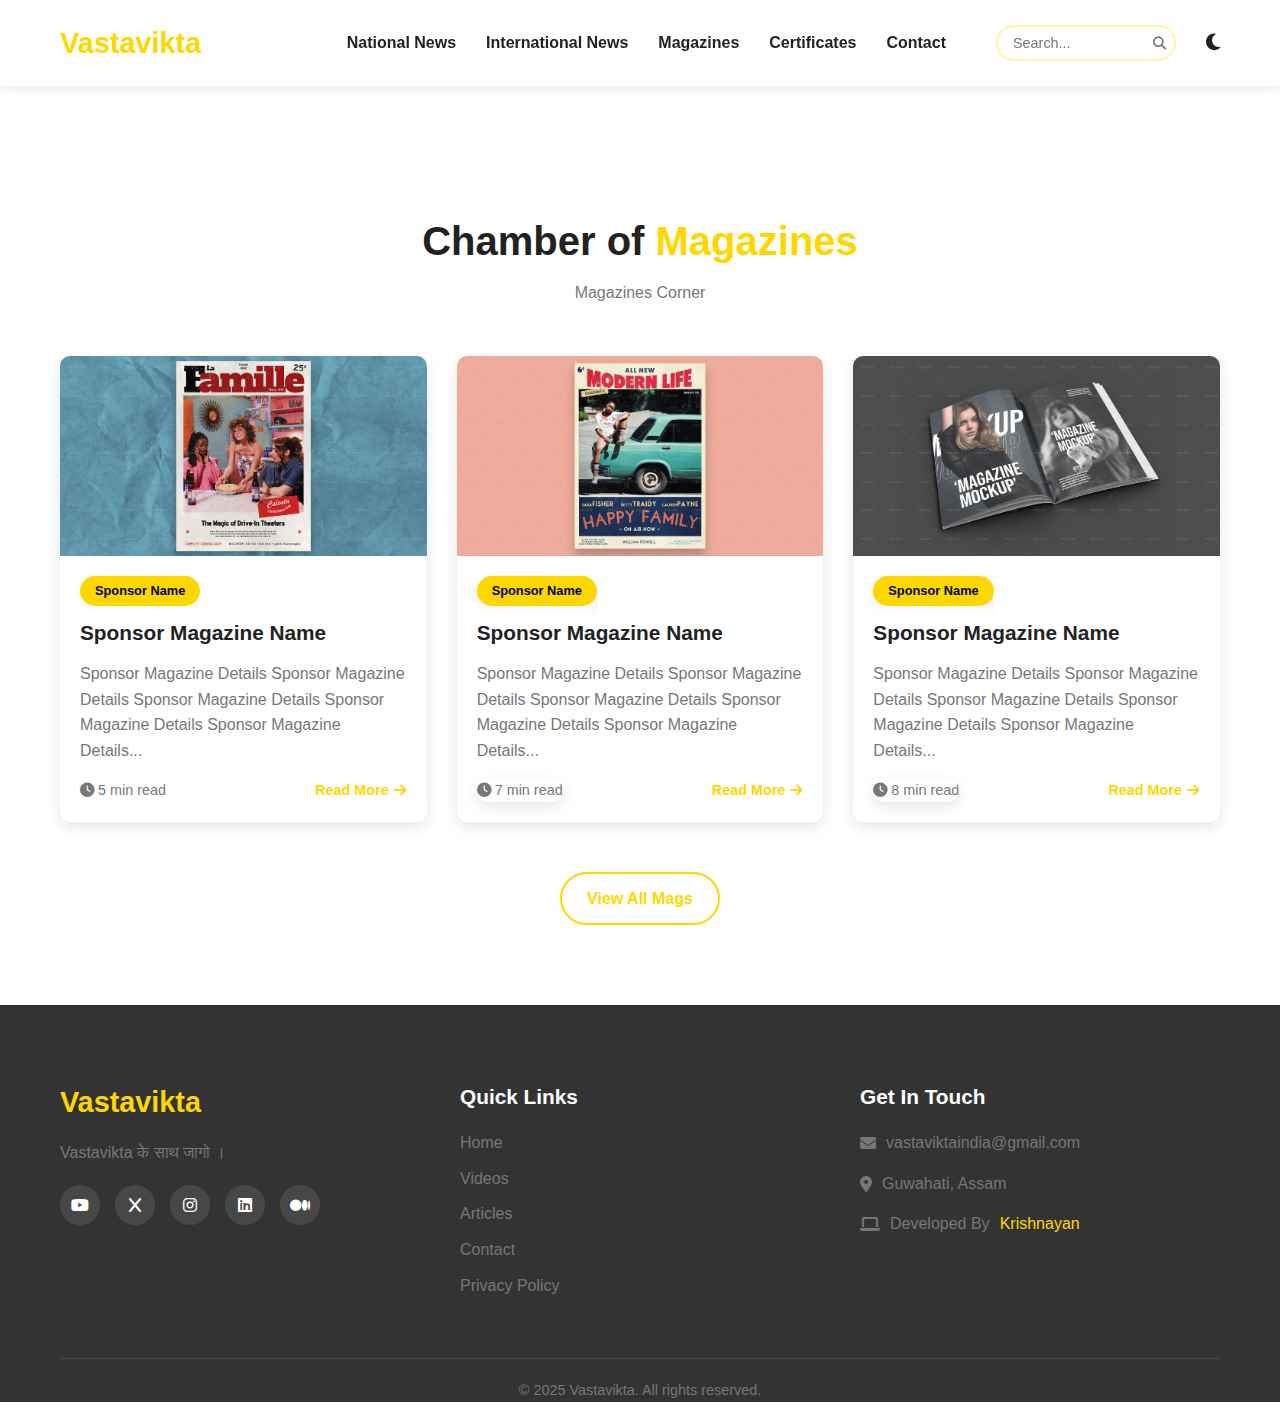
<file: magazines.html>
<!DOCTYPE html>
<html lang="en">
<head>
    <!-- Google tag (gtag.js) -->
    <script async src="https://www.googletagmanager.com/gtag/js?id=G-DMGMVJDJ70"></script>
    <script>
      window.dataLayer = window.dataLayer || [];
      function gtag(){dataLayer.push(arguments);}
      gtag('js', new Date());

      gtag('config', 'G-DMGMVJDJ70');
    </script>
    <meta charset="UTF-8">
    <meta name="viewport" content="width=device-width, initial-scale=1.0">
    <title>Magazines - Vastavikta</title>
    <link rel="icon" href="assets/images/favicon.ico" type="image/x-icon">
    <link rel="stylesheet" href="assets/css/styles.css">
    <link rel="stylesheet" href="https://cdnjs.cloudflare.com/ajax/libs/font-awesome/6.4.0/css/all.min.css">
</head>
<body>
    
    <!-- Navbar -->
    <nav class="navbar">
        <div class="container">
            <a href="index.html" class="logo"><span>Vastavikta</span></a>
            <div class="nav-links">
                <a href="national.html" class="nav-link">National News</a>
                <a href="international.html" class="nav-link">International News</a>
                <a href="magazines.html" class="nav-link">Magazines</a>
                <a href="certificate-search.html" class="nav-link">Certificates</a>
                <a href="#contact" class="nav-link">Contact</a>
                <div class="search-container">
                    <input type="text" placeholder="Search..." class="search-input">
                    <button class="search-button"><i class="fas fa-search"></i></button>
                </div>
                <div class="theme-toggle">
                    <i class="fas fa-moon"></i>
                </div>
            </div>
            <div class="hamburger">
                <div class="bar"></div>
                <div class="bar"></div>
                <div class="bar"></div>
            </div>
        </div>
    </nav>

    <!-- Spacing -->
    <br>
    <br>

    <!-- Featured Articles Section -->
    <section id="magazines" class="featured-magazines">
        <div class="container">
            <h2 class="section-title">Chamber of <span>Magazines</span></h2>
            <p class="section-subtitle">Magazines Corner</p>
            <div class="mag-grid">
                <div class="mag-card">
                    <a href="pdfviewer.html" class="mag-card">
                    <div class="mag-image">
                        <img src="assets/images/magcover1.jpg" alt="Article image"></a>
                    </div>
                    <div class="mag-content">
                        <span class="mag-category">Sponsor Name</span>
                        <h3 class="mag-title">Sponsor Magazine Name</h3>
                        <p class="mag-excerpt">Sponsor Magazine Details Sponsor Magazine Details Sponsor Magazine Details Sponsor Magazine Details Sponsor Magazine Details...</p>
                        <div class="mag-meta">
                            <span><i class="fas fa-clock"></i> 5 min read</span>
                            <a href="pdfviewer.html" class="read-more">Read More <i class="fas fa-arrow-right"></i></a>
                        </div>
                    </div>
                </div>
                
                <div class="mag-card">
                    <div class="mag-image">
                        <a href="pdfviewer.html" class="mag-card">
                        <img src="assets/images/magcover2.jpg" alt="Article image">
                    </div>
                    <div class="mag-content">
                        <span class="mag-category">Sponsor Name</span>
                        <h3 class="mag-title">Sponsor Magazine Name</h3>
                        <p class="mag-excerpt">Sponsor Magazine Details Sponsor Magazine Details Sponsor Magazine Details Sponsor Magazine Details Sponsor Magazine Details...</p>
                        <div class="mag-meta">
                            <span><i class="fas fa-clock"></i> 7 min read</span>
                            <a href="pdfviewer.html" class="read-more">Read More <i class="fas fa-arrow-right"></i></a>
                        </div>
                    </div>
                </div>
                
                <div class="mag-card">
                    <div class="mag-image">
                        <a href="pdfviewer.html" class="mag-card">
                        <img src="assets/images/magcover3.jpg" alt="Article image">
                    </div>
                    <div class="mag-content">
                        <span class="mag-category">Sponsor Name</span>
                        <h3 class="mag-title">Sponsor Magazine Name</h3>
                        <p class="mag-excerpt">Sponsor Magazine Details Sponsor Magazine Details Sponsor Magazine Details Sponsor Magazine Details Sponsor Magazine Details...</p>
                        <div class="mag-meta">
                            <span><i class="fas fa-clock"></i> 8 min read</span>
                            <a href="pdfviewer.html" class="read-more">Read More <i class="fas fa-arrow-right"></i></a>
                        </div>
                    </div>
                </div>
            </div>
            
            <div class="section-footer">
                <a href="#" class="btn btn-secondary">View All Mags</a>
            </div>
        </div>
    </section>

    <!-- Footer -->
    <footer id="contact" class="footer">
        <div class="container">
            <div class="footer-content">
                <div class="footer-about">
                    <h3 class="footer-title"><span>Vastavikta</span></h3>
                    <p class="footer-text">Vastavikta के साथ जागो ।</p>
                    <div class="social-links">
                        <a href="#"><i class="fab fa-youtube"></i></a>
                        <a href="#"><i class="fab fa-x"></i></a>
                        <a href="#"><i class="fab fa-instagram"></i></a>
                        <a href="#"><i class="fab fa-linkedin"></i></a>
                        <a href="#"><i class="fab fa-medium"></i></a>
                    </div>
                </div>
                
                <div class="footer-links">
                    <h4 class="links-title">Quick Links</h4>
                    <ul>
                        <li><a href="index.html#home">Home</a></li>
                        <li><a href="index.html#videos">Videos</a></li>
                        <li><a href="index.html#articles">Articles</a></li>
                        <li><a href="index.html#contact">Contact</a></li>
                        <li><a href="#">Privacy Policy</a></li>
                    </ul>
                </div>
                
                <div class="footer-contact">
                    <h4 class="links-title">Get In Touch</h4>
                    <ul>
                        <li><i class="fas fa-envelope"></i> vastaviktaindia@gmail.com</li>
                        <li><i class="fas fa-map-marker-alt"></i> Guwahati, Assam</li>
                        <li class="footer-links"><i class="fas fa-laptop"></i> Developed By <a href="https://krishnayan.netlify.app/" target="blank__"><span>Krishnayan</span></a></li>
                    </ul>
                </div>
            </div>
            
            <div class="footer-bottom">
                <p>&copy; 2025 Vastavikta. All rights reserved.</p>
            </div>
        </div>
    </footer>

    <script src="assets/js/script.js"></script>
</body>

</html>
</file>
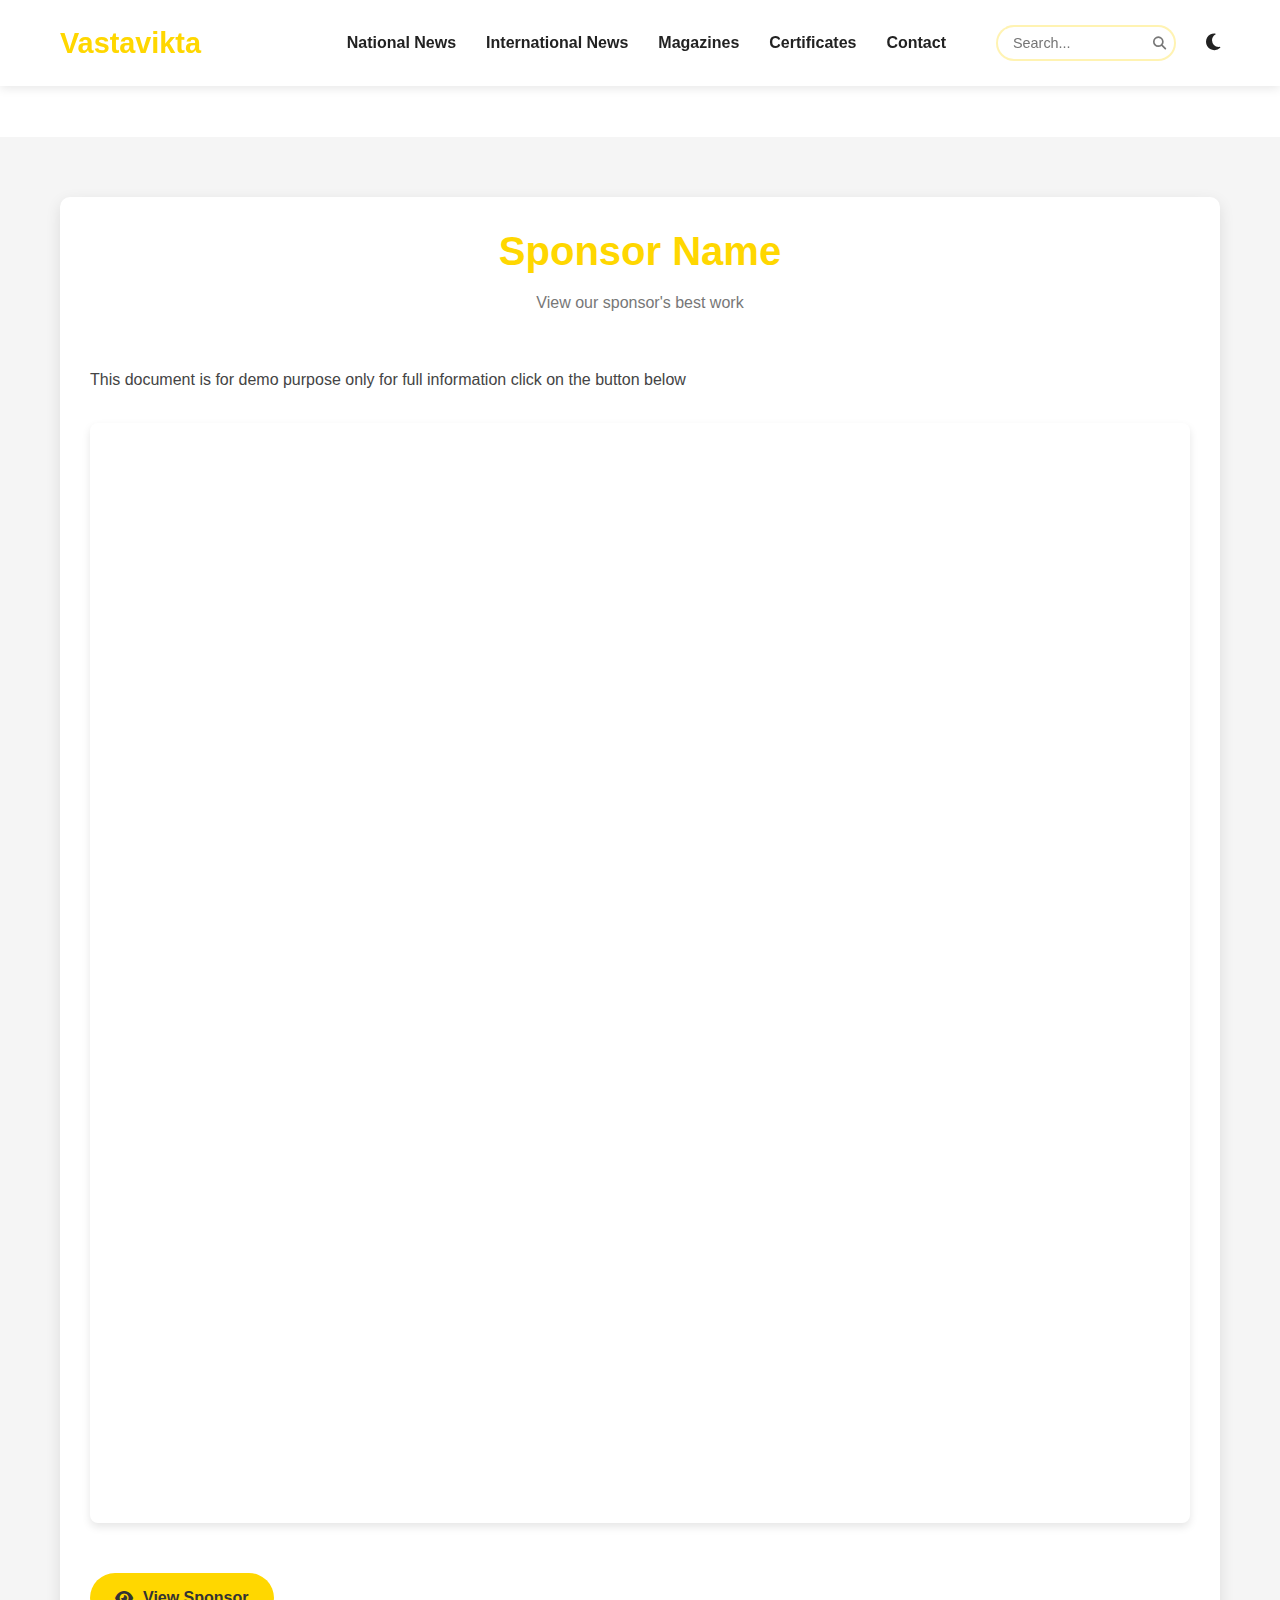
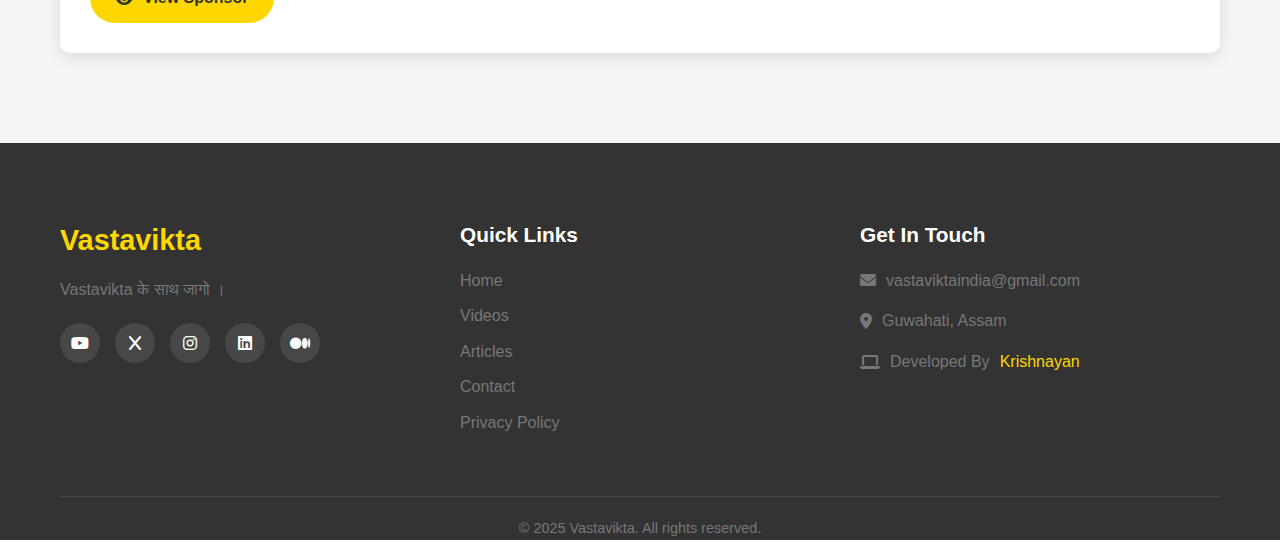
<file: pdfviewer.html>
<!DOCTYPE html>
<html lang="en">
<head>
    <meta charset="UTF-8">
    <meta name="viewport" content="width=device-width, initial-scale=1.0">
    <title>Magazines View - Vastavikta</title>
    <link rel="icon" href="assets/images/favicon.ico" type="image/x-icon">
    <link rel="stylesheet" href="assets/css/styles.css">
    <link rel="stylesheet" href="https://cdnjs.cloudflare.com/ajax/libs/font-awesome/6.4.0/css/all.min.css">
</head>
</head>
<body>

    <!-- Navbar -->
    <nav class="navbar">
        <div class="container">
            <a href="index.html" class="logo"><span>Vastavikta</span></a>
            <div class="nav-links">
                <a href="national.html" class="nav-link">National News</a>
                <a href="international.html" class="nav-link">International News</a>
                <a href="magazines.html" class="nav-link">Magazines</a>
                <a href="certificate-search.html" class="nav-link">Certificates</a>
                <a href="#contact" class="nav-link">Contact</a>
                <div class="search-container">
                    <input type="text" placeholder="Search..." class="search-input">
                    <button class="search-button"><i class="fas fa-search"></i></button>
                </div>
                <div class="theme-toggle">
                    <i class="fas fa-moon"></i>
                </div>
            </div>
            <div class="hamburger">
                <div class="bar"></div>
                <div class="bar"></div>
                <div class="bar"></div>
            </div>
        </div>
    </nav>

    <!-- Spacing -->
    <br>
    <br>

    <!-- PDF Viewer Section -->
    <section class="pdf-viewer-section">
        <div class="container">
            <div class="pdf-container">
                <h2 class="section-title"><span>Sponsor Name</span></h2>
                <p class="section-subtitle">View our sponsor's best work</p>
                
                <p class="pdf-description">
                    This document is for demo purpose only for full information click on the button below
                </p>
                
                <!-- PDF Viewer -->
                <div class="pdf-viewer-wrapper">
                    <iframe src="https://drive.google.com/file/d/1PGctiAlKSqOLyITvJwvknvmYDQpYmDz8/preview" frameborder="0" allowfullscreen>
                    </iframe>
                </div>
                
                <!-- Alternative for direct PDF embedding (less reliable) 
                <object data="sample.pdf" type="application/pdf" width="100%" height="600px">
                    <p>Your browser doesn't support PDF viewing. Please <a href="sample.pdf">download the PDF</a> instead.</p>
                </object> -->
                
                <a href="sample.pdf" class="pdf-download-btn" download>
                    <i class="fas fa-eye"></i> View Sponsor
                </a>
            </div>
        </div>
    </section>

    <!-- Footer -->
    <footer id="contact" class="footer">
        <div class="container">
            <div class="footer-content">
                <div class="footer-about">
                    <h3 class="footer-title"><span>Vastavikta</span></h3>
                    <p class="footer-text">Vastavikta के साथ जागो ।</p>
                    <div class="social-links">
                        <a href="#"><i class="fab fa-youtube"></i></a>
                        <a href="#"><i class="fab fa-x"></i></a>
                        <a href="#"><i class="fab fa-instagram"></i></a>
                        <a href="#"><i class="fab fa-linkedin"></i></a>
                        <a href="#"><i class="fab fa-medium"></i></a>
                    </div>
                </div>
                
                <div class="footer-links">
                    <h4 class="links-title">Quick Links</h4>
                    <ul>
                        <li><a href="index.html#home">Home</a></li>
                        <li><a href="index.html#videos">Videos</a></li>
                        <li><a href="index.html#articles">Articles</a></li>
                        <li><a href="index.html#contact">Contact</a></li>
                        <li><a href="#">Privacy Policy</a></li>
                    </ul>
                </div>
                
                <div class="footer-contact">
                    <h4 class="links-title">Get In Touch</h4>
                    <ul>
                        <li><i class="fas fa-envelope"></i> vastaviktaindia@gmail.com</li>
                        <li><i class="fas fa-map-marker-alt"></i> Guwahati, Assam</li>
                        <li class="footer-links"><i class="fas fa-laptop"></i> Developed By <a href="https://krishnayan.netlify.app/" target="blank__"><span>Krishnayan</span></a></li>
                    </ul>
                </div>
            </div>
            
            <div class="footer-bottom">
                <p>&copy; 2025 Vastavikta. All rights reserved.</p>
            </div>
        </div>
    </footer>
        <script src="assets/js/script.js"></script>
    <script>    // Additional PDF Viewer functionality
    // Replace the example PDF URL with your actual PDF URL
    const pdfUrl = 'your-document.pdf';
    const pdfViewer = document.querySelector('.pdf-viewer-wrapper iframe');
    
    // Update the PDF viewer source
    if (pdfViewer) {
        pdfViewer.src = `https://drive.google.com/file/d/1PGctiAlKSqOLyITvJwvknvmYDQpYmDz8/preview`;
    }
    
    // Update download link
    const downloadBtn = document.querySelector('.pdf-download-btn');
    if (downloadBtn) {
        downloadBtn.href = pdfUrl;
    }
    
    // Add PDF loading state
    const pdfWrapper = document.querySelector('.pdf-viewer-wrapper');
    if (pdfWrapper) {
        pdfWrapper.insertAdjacentHTML('beforeend', 
            '<div class="pdf-loading" style="position:absolute;top:0;left:0;width:100%;height:100%;display:flex;justify-content:center;align-items:center;background:var(--light-color);">' +
            '<div style="text-align:center;">' +
            '<i class="fas fa-spinner fa-spin" style="font-size:2rem;color:var(--primary-color);margin-bottom:10px;"></i>' +
            '<p>Loading PDF...</p>' +
            '</div></div>');
        
        if (pdfViewer) {
            pdfViewer.onload = function() {
                const loadingElement = pdfWrapper.querySelector('.pdf-loading');
                if (loadingElement) {
                    loadingElement.style.display = 'none';
                }
            };
        }
    }
</script>
</body>

</html>
</file>
<file: assets/css/styles.css>
/* Base Styles */
:root {
    --primary-color: #FFD700;
    --primary-dark: #FFC000;
    --secondary-color: #333333;
    --light-color: #FFFFFF;
    --dark-color: #222222;
    --gray-color: #F5F5F5;
    --text-color: #444444;
    --text-light: #777777;
    --category-title: #000000;
    --shadow: 0 5px 15px rgba(0, 0, 0, 0.1);
    --transition: all 0.3s ease;
}

[data-theme="dark"] {
    --primary-color: #FFD700;
    --primary-dark: #FFC000;
    --secondary-color: #333333;
    --light-color: #222222;
    --dark-color: #FFFFFF;
    --gray-color: #333333;
    --text-color: #EEEEEE;
    --text-light: #777777;
    --category-title: #000000;
    --shadow: 0 5px 15px rgba(0, 0, 0, 0.3);
}

* {
    margin: 0;
    padding: 0;
    box-sizing: border-box;
}

html {
    scroll-behavior: smooth;
}

body {
    font-family: 'Segoe UI', Tahoma, Geneva, Verdana, sans-serif;
    line-height: 1.6;
    color: var(--text-color);
    background-color: var(--light-color);
    transition: var(--transition);
}

.container {
    max-width: 1200px;
    margin: 0 auto;
    padding: 0 20px;
}

section {
    padding: 80px 0;
}

h1, h2, h3, h4 {
    line-height: 1.2;
    margin-bottom: 15px;
}

p {
    margin-bottom: 15px;
}

a {
    text-decoration: none;
    color: inherit;
    transition: var(--transition);
}

ul {
    list-style: none;
}

img {
    max-width: 100%;
    height: auto;
}

.btn {
    display: inline-block;
    padding: 12px 25px;
    border-radius: 30px;
    font-weight: 600;
    text-transform: capitalize;
    transition: var(--transition);
    border: none;
    cursor: pointer;
}

.btn-primary {
    background-color: var(--primary-color);
    color: var(--secondary-color);
}

.btn-primary:hover {
    background-color: var(--primary-dark);
    transform: translateY(-3px);
    box-shadow: var(--shadow);
}

.btn-secondary {
    background-color: transparent;
    color: var(--primary-color);
    border: 2px solid var(--primary-color);
}

.btn-secondary:hover {
    background-color: var(--primary-color);
    color: var(--category-title);
    transform: translateY(-3px);
    box-shadow: var(--shadow);
}

.section-title {
    font-size: 2.5rem;
    text-align: center;
    margin-bottom: 15px;
    position: relative;
    color: var(--dark-color);
}

.section-title span {
    color: var(--primary-color);
}

.section-subtitle {
    text-align: center;
    max-width: 600px;
    margin: 0 auto 50px;
    color: var(--text-light);
}

/* Navbar */
.navbar {
    position: fixed;
    top: 0;
    left: 0;
    width: 100%;
    padding: 20px 0;
    z-index: 1000;
    background-color: var(--light-color);
    box-shadow: 0 2px 10px rgba(0, 0, 0, 0.1);
    transition: var(--transition);
}

.navbar.scrolled {
    padding: 15px 0;
    background-color: rgba(255, 255, 255, 0.95);
    backdrop-filter: blur(10px);
}

[data-theme="dark"] .navbar.scrolled {
    background-color: rgba(34, 34, 34, 0.95);
}

.navbar .container {
    display: flex;
    justify-content: space-between;
    align-items: center;
}

.logo {
    font-size: 1.8rem;
    font-weight: 700;
    color: var(--dark-color);
}

.logo span {
    color: var(--primary-color);
}

.nav-links {
    display: flex;
    align-items: center;
    gap: 30px;
}

.nav-link {
    font-weight: 800;
    position: relative;
    color: var(--dark-color);
}

.nav-link::after {
    content: '';
    position: absolute;
    bottom: -5px;
    left: 0;
    width: 0;
    height: 2px;
    background-color: var(--primary-color);
    transition: var(--transition);
}

.nav-link:hover::after {
    width: 100%;
}

.theme-toggle {
    cursor: pointer;
    font-size: 1.2rem;
    color: var(--dark-color);
    transition: var(--transition);
}

.theme-toggle:hover {
    color: var(--primary-color);
    transform: rotate(30deg);
}

.hamburger {
    display: none;
    cursor: pointer;
    flex-direction: column;
    justify-content: space-between;
    width: 30px;
    height: 20px;
}

.hamburger .bar {
    width: 100%;
    height: 3px;
    background-color: var(--dark-color);
    transition: var(--transition);
}

.hamburger.active .bar:nth-child(1) {
    transform: translateY(8px) rotate(45deg);
}

.hamburger.active .bar:nth-child(2) {
    opacity: 0;
}

.hamburger.active .bar:nth-child(3) {
    transform: translateY(-8px) rotate(-45deg);
}

/* Hero Section */
.hero {
    padding-top: 120px;
    background: linear-gradient(135deg, rgba(255, 215, 0, 0.1) 0%, rgba(255, 255, 255, 0) 100%);
}

.hero .container {
    display: flex;
    align-items: center;
    gap: 50px;
}

.hero-content {
    flex: 1;
    animation: fadeInLeft 1s ease;
}

.hero-image {
    flex: 1;
    animation: fadeInRight 1s ease;
}

.hero-title {
    font-size: 3.5rem;
    color: var(--dark-color);
    margin-bottom: 20px;
}

.hero-title span {
    color: var(--primary-color);
}

.hero-subtitle {
    font-size: 1.5rem;
    color: var(--text-light);
    margin-bottom: 20px;
}

.hero-text {
    font-size: 1.1rem;
    margin-bottom: 30px;
    max-width: 500px;
}

.hero-buttons {
    display: flex;
    gap: 20px;
}

.image-wrapper {
    position: relative;
    border-radius: 20px;
    overflow: hidden;
    box-shadow: var(--shadow);
}

.image-wrapper::before {
    content: '';
    position: absolute;
    top: 0;
    left: 0;
    width: 100%;
    height: 100%;
    background: linear-gradient(45deg, var(--primary-color), rgba(255, 215, 0, 0.3));
    opacity: 0.3;
    z-index: 1;
}

.image-wrapper img {
    display: block;
    width: 100%;
    height: auto;
    transition: var(--transition);
}

.hero-scroll {
    text-align: center;
    margin-top: 50px;
    animation: bounce 2s infinite;
}

.hero-scroll a {
    display: inline-block;
    width: 50px;
    height: 50px;
    line-height: 50px;
    border-radius: 50%;
    background-color: var(--primary-color);
    color: var(--category-title);
    font-size: 1.2rem;
    transition: var(--transition);
}

.hero-scroll a:hover {
    transform: translateY(5px);
    background-color: var(--primary-dark);
}

/* Featured Videos */
.featured-videos {
    background-color: var(--gray-color);
}

.video-grid {
    display: grid;
    grid-template-columns: repeat(auto-fill, minmax(350px, 1fr));
    gap: 30px;
    margin-top: 50px;
}

.video-card {
    background-color: var(--light-color);
    border-radius: 10px;
    overflow: hidden;
    box-shadow: var(--shadow);
    transition: var(--transition);
}

.video-card:hover {
    transform: translateY(-10px);
    box-shadow: 0 15px 30px rgba(0, 0, 0, 0.15);
}

.video-thumbnail {
    position: relative;
    height: 200px;
    overflow: hidden;
}

.video-thumbnail img {
    width: 100%;
    height: 100%;
    object-fit: cover;
    transition: var(--transition);
}

.video-card:hover .video-thumbnail img {
    transform: scale(1.1);
}

.play-button {
    position: absolute;
    top: 50%;
    left: 50%;
    transform: translate(-50%, -50%);
    width: 60px;
    height: 60px;
    background-color: rgba(255, 215, 0, 0.8);
    border-radius: 50%;
    display: flex;
    align-items: center;
    justify-content: center;
    color: var(--secondary-color);
    font-size: 1.5rem;
    opacity: 0;
    transition: var(--transition);
}

.video-card:hover .play-button {
    opacity: 1;
}

.video-content {
    padding: 20px;
}

.video-title {
    font-size: 1.3rem;
    color: var(--dark-color);
}

.video-desc {
    color: var(--text-light);
    margin-bottom: 15px;
}

.video-meta {
    display: flex;
    justify-content: space-between;
    color: var(--text-light);
    font-size: 0.9rem;
}

.video-meta span {
    display: flex;
    align-items: center;
    gap: 5px;
}

.section-footer {
    text-align: center;
    margin-top: 50px;
}

/* Magazines */
.mag-grid {
    display: grid;
    grid-template-columns: repeat(auto-fill, minmax(350px, 1fr));
    gap: 30px;
    margin-top: 50px;
}

.mag-card {
    background-color: var(--light-color);
    border-radius: 10px;
    overflow: hidden;
    box-shadow: var(--shadow);
    transition: var(--transition);
}

.mag-card:hover {
    transform: translateY(-10px);
    box-shadow: 0 15px 30px rgba(0, 0, 0, 0.15);
}

.mag-image-container {
  margin: 20px 0;
  text-align: center;
}

.mag-image-container img {
  max-width: 100%;
  height: auto;
  max-height: 500px;
  border-radius: 8px;
  object-fit: cover;
}

.mag-image {
    height: 200px;
    overflow: hidden;
}

.mag-image img {
    width: 100%;
    height: 100%;
    object-fit: cover;
    transition: var(--transition);
}

.mag-card:hover .mag-image img {
    transform: scale(1.1);
}

.mag-content {
    padding: 20px;
}

.mag-category {
    display: inline-block;
    padding: 5px 15px;
    background-color: var(--primary-color);
    color: var(--category-title);
    border-radius: 30px;
    font-size: 0.8rem;
    font-weight: 600;
    margin-bottom: 15px;
}

.mag-title {
    font-size: 1.3rem;
    color: var(--dark-color);
}

.mag-excerpt {
    color: var(--text-light);
    margin-bottom: 15px;
}

.mag-meta {
    display: flex;
    justify-content: space-between;
    align-items: center;
    color: var(--text-light);
    font-size: 0.9rem;
}

.read-more {
    color: var(--primary-color);
    font-weight: 600;
    display: flex;
    align-items: center;
    gap: 5px;
}

.read-more i {
    transition: var(--transition);
}

.read-more:hover i {
    transform: translateX(5px);
}

/* Featured Articles */
.article-grid {
    display: grid;
    grid-template-columns: repeat(auto-fill, minmax(350px, 1fr));
    gap: 30px;
    margin-top: 50px;
}

.article-card {
    background-color: var(--light-color);
    border-radius: 10px;
    overflow: hidden;
    box-shadow: var(--shadow);
    transition: var(--transition);
}

.article-card:hover {
    transform: translateY(-10px);
    box-shadow: 0 15px 30px rgba(0, 0, 0, 0.15);
}

.article-image-container {
  margin: 20px 0;
  text-align: center;
}

.article-image-container img {
  max-width: 100%;
  height: auto;
  max-height: 500px;
  border-radius: 8px;
  object-fit: cover;
}

.article-image {
    height: 200px;
    overflow: hidden;
}

.article-image img {
    width: 100%;
    height: 100%;
    object-fit: cover;
    transition: var(--transition);
}

.article-card:hover .article-image img {
    transform: scale(1.1);
}

.article-content {
    padding: 20px;
}

.article-category {
    display: inline-block;
    padding: 5px 15px;
    background-color: var(--primary-color);
    color: var(--category-title);
    border-radius: 30px;
    font-size: 0.8rem;
    font-weight: 600;
    margin-bottom: 15px;
}

.article-title {
    font-size: 1.3rem;
    color: var(--dark-color);
}

.article-excerpt {
    color: var(--text-light);
    margin-bottom: 15px;
}

.article-meta {
    display: flex;
    justify-content: space-between;
    align-items: center;
    color: var(--text-light);
    font-size: 0.9rem;
}

.read-more {
    color: var(--primary-color);
    font-weight: 600;
    display: flex;
    align-items: center;
    gap: 5px;
}

.read-more i {
    transition: var(--transition);
}

.read-more:hover i {
    transform: translateX(5px);
}

/* Footer */
.footer {
    background-color: var(--secondary-color);
    color: var(--light-color);
    padding: 80px 0 0;
}

.footer-content {
    display: grid;
    grid-template-columns: repeat(auto-fit, minmax(250px, 1fr));
    gap: 40px;
    margin-bottom: 50px;
}

.footer-title {
    color: var(--primary-color);
    font-size: 1.8rem;
    margin-bottom: 20px;
}

.footer-title span {
    color: var(--primary-color);
}

.footer-text {
    margin-bottom: 20px;
    color: var(--text-light);
}

.social-links {
    display: flex;
    gap: 15px;
}

.social-links a {
    display: flex;
    align-items: center;
    justify-content: center;
    width: 40px;
    height: 40px;
    border-radius: 50%;
    background-color: rgba(255, 255, 255, 0.1);
    color: var(--light-color);
    transition: var(--transition);
}

.social-links a:hover {
    background-color: var(--primary-color);
    color: var(--secondary-color);
    transform: translateY(-5px);
}

.links-title {
    font-size: 1.3rem;
    margin-bottom: 20px;
    color: #FFFFFF;
}

.footer-links span{
    color: var(--primary-color);
}

.footer-links ul li {
    margin-bottom: 10px;
}

.footer-links ul li a {
    color: var(--text-light);
    transition: var(--transition);
}

.footer-links ul li a:hover {
    color: var(--primary-color);
    padding-left: 5px;
}

.footer-contact ul li {
    display: flex;
    align-items: center;
    gap: 10px;
    margin-bottom: 15px;
    color: var(--text-light);
}

.footer-bottom {
    border-top: 1px solid rgba(255, 255, 255, 0.1);
    padding-top: 20px;
    text-align: center;
    color: var(--text-light);
    font-size: 0.9rem;
}

.footer-credits {
    margin-top: 10px;
}

.footer-credits i {
    color: #ff6b6b;
}

/* Search Bar Styles */
.search-container {
    position: relative;
    display: flex;
    align-items: center;
    margin-left: 20px;
}

.search-input {
    padding: 8px 15px;
    padding-right: 35px;
    border: 2px solid rgba(255, 215, 0, 0.3);
    border-radius: 30px;
    background-color: var(--light-color);
    color: var(--text-color);
    transition: var(--transition);
    width: 180px;
    font-size: 0.9rem;
}

.search-input:focus {
    outline: none;
    border-color: var(--primary-color);
    width: 220px;
}

.search-button {
    position: absolute;
    right: 10px;
    background: transparent;
    border: none;
    color: var(--text-light);
    cursor: pointer;
    transition: var(--transition);
}

.search-input:focus + .search-button {
    color: var(--primary-color);
}

/* Search Highlight Styles */
.search-highlight {
    background-color: var(--primary-color);
    color: var(--category-title);
    padding: 0 2px;
    border-radius: 2px;
}

.first-match {
    background-color: #ff5252;
    color: white;
    padding: 0 2px;
    border-radius: 2px;
    animation: pulse 1s;
}

@keyframes pulse {
    0% { background-color: #ff5252; }
    50% { background-color: #ff8a80; }
    100% { background-color: #ff5252; }
}

/* Mobile Search Styles */
@media (max-width: 768px) {
    .search-container {
        display: none;
        width: 100%;
        margin: 20px 0;
    }
    
    .nav-links.active .search-container {
        display: flex;
    }
    
    .search-input {
        width: 100%;
    }
    
    .search-input:focus {
        width: 100%;
    }
}

        /* PDF Viewer Specific Styles */
        .pdf-viewer-section {
            padding: 60px 0;
            background-color: var(--gray-color);
        }
        
        .pdf-container {
            background-color: var(--light-color);
            border-radius: 10px;
            box-shadow: var(--shadow);
            padding: 30px;
            margin-bottom: 30px;
        }
        
        .pdf-viewer-wrapper {
            position: relative;
            width: 100%;
            padding-bottom: 100%; 
            height: 100%;
            overflow: hidden;
            margin: 30px 0;
            border-radius: 8px;
            box-shadow: 0 4px 8px rgba(0, 0, 0, 0.1);
        }
        
        .pdf-viewer-wrapper iframe {
            position: absolute;
            top: 0;
            left: 0;
            width: 100%;
            height: 100%;
            border: none;
        }
        
        .pdf-download-btn {
            display: inline-flex;
            align-items: center;
            gap: 10px;
            padding: 12px 25px;
            background-color: var(--primary-color);
            color: var(--secondary-color);
            border-radius: 30px;
            font-weight: 600;
            transition: var(--transition);
            margin-top: 20px;
        }
        
        .pdf-download-btn:hover {
            background-color: var(--primary-dark);
            transform: translateY(-3px);
            box-shadow: var(--shadow);
        }
        
        .pdf-meta {
            display: flex;
            justify-content: space-between;
            margin-bottom: 20px;
            color: var(--text-light);
            font-size: 0.9rem;
        }
        
        .pdf-description {
            margin: 20px 0;
            line-height: 1.7;
        }
        
        /* Responsive adjustments */
        @media (max-width: 768px) {
            .pdf-container {
                padding: 20px;
            }
            
            .pdf-meta {
                flex-direction: column;
                gap: 10px;
            }
        }
        
        @media (max-width: 576px) {
            .pdf-viewer-section {
                padding: 40px 0;
            }
            
            .pdf-container {
                padding: 15px;
            }
        }

/* Animations */
@keyframes fadeInLeft {
    from {
        opacity: 0;
        transform: translateX(-50px);
    }
    to {
        opacity: 1;
        transform: translateX(0);
    }
}

@keyframes fadeInRight {
    from {
        opacity: 0;
        transform: translateX(50px);
    }
    to {
        opacity: 1;
        transform: translateX(0);
    }
}

@keyframes bounce {
    0%, 20%, 50%, 80%, 100% {
        transform: translateY(0);
    }
    40% {
        transform: translateY(-20px);
    }
    60% {
        transform: translateY(-10px);
    }
}

/* Responsive Styles */
@media (max-width: 992px) {
    .hero .container {
        flex-direction: column;
        text-align: center;
    }
    
    .hero-buttons {
        justify-content: center;
    }
    
    .hero-text {
        margin-left: auto;
        margin-right: auto;
    }
    
    .hero-image {
        margin-top: 50px;
    }
    
    .section-title {
        font-size: 2.2rem;
    }
}

@media (max-width: 768px) {
    .nav-links {
        position: fixed;
        top: 80px;
        left: -100%;
        width: 100%;
        height: calc(100vh - 80px);
        background-color: var(--light-color);
        flex-direction: column;
        align-items: center;
        justify-content: center;
        gap: 30px;
        transition: var(--transition);
    }
    
    .nav-links.active {
        left: 0;
    }
    
    .hamburger {
        display: flex;
    }
    
    .hero-title {
        font-size: 2.8rem;
    }
    
    .hero-subtitle {
        font-size: 1.3rem;
    }
    
    .section-title {
        font-size: 2rem;
    }
    
    .video-grid, .article-grid {
        grid-template-columns: 1fr;
    }
}

@media (max-width: 576px) {
    .hero-title {
        font-size: 2.2rem;
    }
    
    .hero-subtitle {
        font-size: 1.1rem;
    }
    
    .hero-buttons {
        flex-direction: column;
        gap: 15px;
    }
    
    .section-title {
        font-size: 1.8rem;
    }
    
    section {
        padding: 60px 0;
    }
}

/* Admin Panel Styles */
.admin-panel {
    padding: 80px 0;
}

.article-form {
    background-color: var(--light-color);
    padding: 30px;
    border-radius: 10px;
    box-shadow: var(--shadow);
    max-width: 800px;
    margin: 0 auto;
}

.form-group {
    margin-bottom: 25px;
}

.form-group label {
    display: block;
    margin-bottom: 8px;
    font-weight: 600;
    color: var(--dark-color);
}

.form-group input,
.form-group select,
.form-group textarea {
    width: 100%;
    padding: 12px 15px;
    border: 1px solid #ddd;
    border-radius: 5px;
    font-family: inherit;
    font-size: 1rem;
    transition: var(--transition);
}

.form-group input:focus,
.form-group select:focus,
.form-group textarea:focus {
    outline: none;
    border-color: var(--primary-color);
    box-shadow: 0 0 0 3px rgba(255, 215, 0, 0.2);
}

.status-message {
    margin-top: 20px;
    font-weight: 600;
}

/* Article Detail Styles */
.article-detail {
    padding: 80px 0;
}

.article-header {
    text-align: center;
    margin-bottom: 40px;
}

.article-category {
    display: inline-block;
    padding: 5px 15px;
    background-color: var(--primary-color);
    color: var(--category-title);
    border-radius: 30px;
    font-size: 0.9rem;
    font-weight: 600;
    margin-bottom: 20px;
}

.article-title {
    font-size: 2.5rem;
    margin-bottom: 30px;
    color: var(--dark-color);
}

.article-featured-image {
    width: 100%;
    max-height: 500px;
    object-fit: cover;
    border-radius: 10px;
    margin-bottom: 30px;
    box-shadow: var(--shadow);
}

.article-body {
    max-width: 800px;
    margin: 0 auto;
    line-height: 1.8;
    font-size: 1.1rem;
}

.article-body p {
    margin-bottom: 25px;
}

.article-body img {
    max-width: 100%;
    height: auto;
    border-radius: 8px;
    margin: 20px 0;
}

.article-body h2,
.article-body h3 {
    margin-top: 40px;
    margin-bottom: 20px;
    color: var(--dark-color);
}

.article-body blockquote {
    border-left: 4px solid var(--primary-color);
    padding-left: 20px;
    margin: 30px 0;
    font-style: italic;
    color: var(--text-light);
}

.article-body ul,
.article-body ol {
    margin: 20px 0;
    padding-left: 30px;
}

.article-body li {
    margin-bottom: 10px;
}

.article-footer {
    text-align: center;
    margin-top: 50px;
}

/* Responsive adjustments */
@media (max-width: 768px) {
    .article-title {
        font-size: 2rem;
    }
    
    .article-body {
        font-size: 1rem;
    }
}
/* Main container */
.admin-container {
    display: flex;
    flex-direction: column;
    min-height: 100vh;
}

/* Navbar stays fixed at top */
.navbar {
    position: sticky;
    top: 0;
    z-index: 1000;
}

/* Auth and admin panels fill remaining space */
.auth-container, 
.admin-panel {
    flex: 1;
    display: flex;
    flex-direction: column;
}

/* Login form centering */
.auth-container {
    justify-content: center;
    align-items: center;
    padding: 20px;
    background: var(--gray-color);
}

/* Admin panel content */
.admin-panel .container {
    flex: 1;
    padding-top: 40px;
    padding-bottom: 40px;
}
/* Status Messages */
.status-message {
    margin-top: 15px;
    padding: 10px;
    border-radius: 5px;
    text-align: center;
}

.status-message.success {
    background-color: #d4edda;
    color: #155724;
}

.status-message.error {
    background-color: #f8d7da;
    color: #721c24;
}

/* Social Sharing Styles */
.social-share {
    display: flex;
    align-items: center;
    gap: 15px;
    margin-top: 30px;
    padding-top: 20px;
    border-top: 1px solid #eee;
}

.social-share span {
    font-weight: 600;
    color: var(--text-color);
}

.share-btn {
    width: 40px;
    height: 40px;
    border-radius: 50%;
    border: none;
    color: white;
    font-size: 1.1rem;
    cursor: pointer;
    transition: var(--transition);
    display: flex;
    align-items: center;
    justify-content: center;
}

.share-btn:hover {
    transform: translateY(-3px);
    box-shadow: var(--shadow);
}

.share-btn.whatsapp {
    background-color: #25D366;
}

.share-btn.facebook {
    background-color: #3b5998;
}

.share-btn.twitter {
    background-color: #1DA1F2;
}

.share-btn.linkedin {
    background-color: #0077b5;
}
</file>
